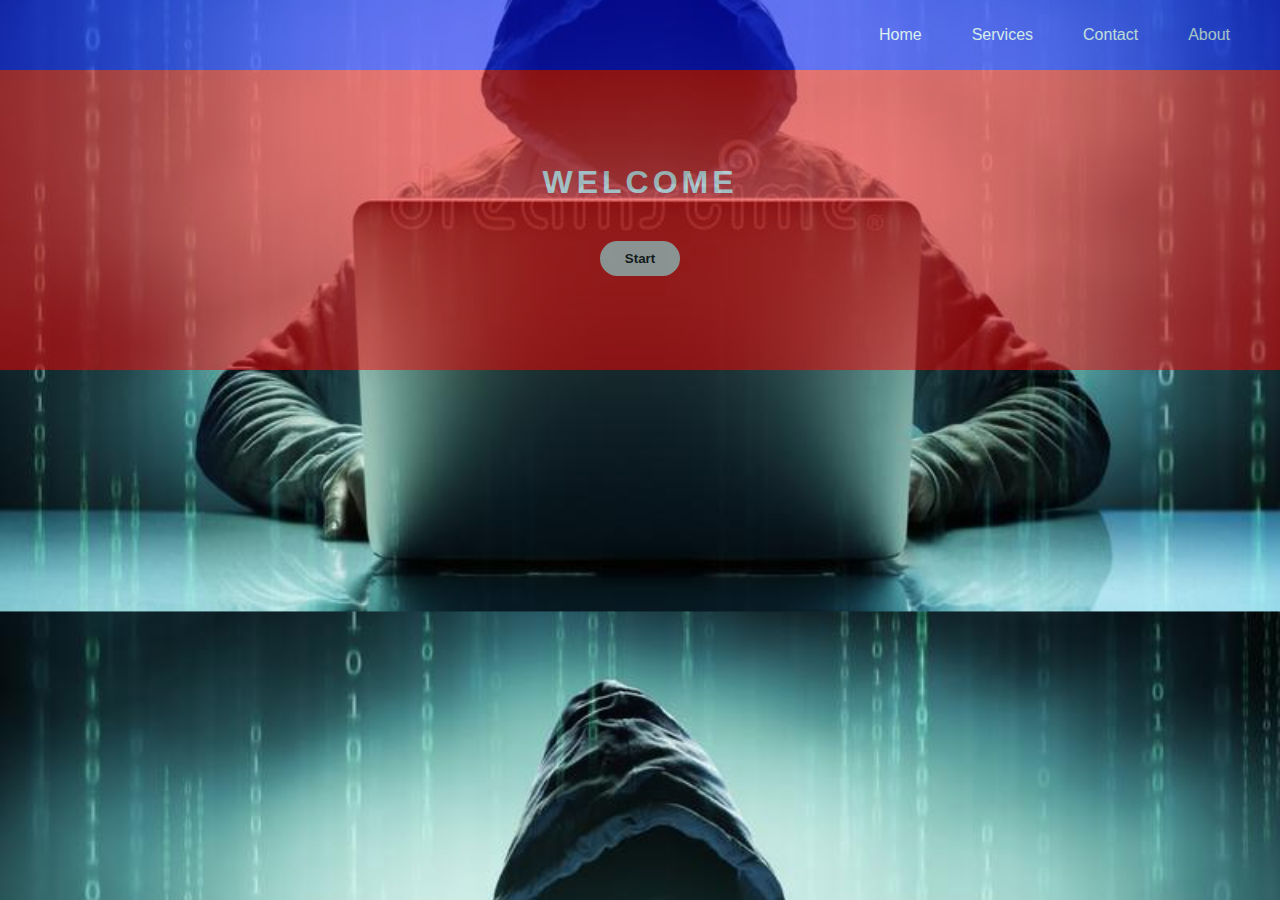
<file: index.html>
<!DOCTYPE html>
<html lang="en">

<head>
    <meta charset="UTF-8">
    <meta http-equiv="X-UA-Compatible" content="IE=edge">
    <meta name="viewport" content="width=device-width, initial-scale=1.0">
    <!-- link the css file here -->
    <link rel="stylesheet" href="css/style.css">
    <title>Home Page</title>
</head>

<body>
    <div class="container">
        <div class="logo">
            <!-- <img src="" alt=""> -->
        </div>
        <div class="nav">
            <ul>
                <li><a href="index.html">Home</a></li>
                <li><a href="public/services.html">Services</a></li>
                <li><a href="public/contact.html    ">Contact</a></li>
                <li><a href="public/about.html">About</a></li>
            </ul>
        </div>
    </div>
    <div class="hero-section">
        <h1>Welcome</h1>
        <button>Start</button>
    </div>
</body>

</html>
</file>
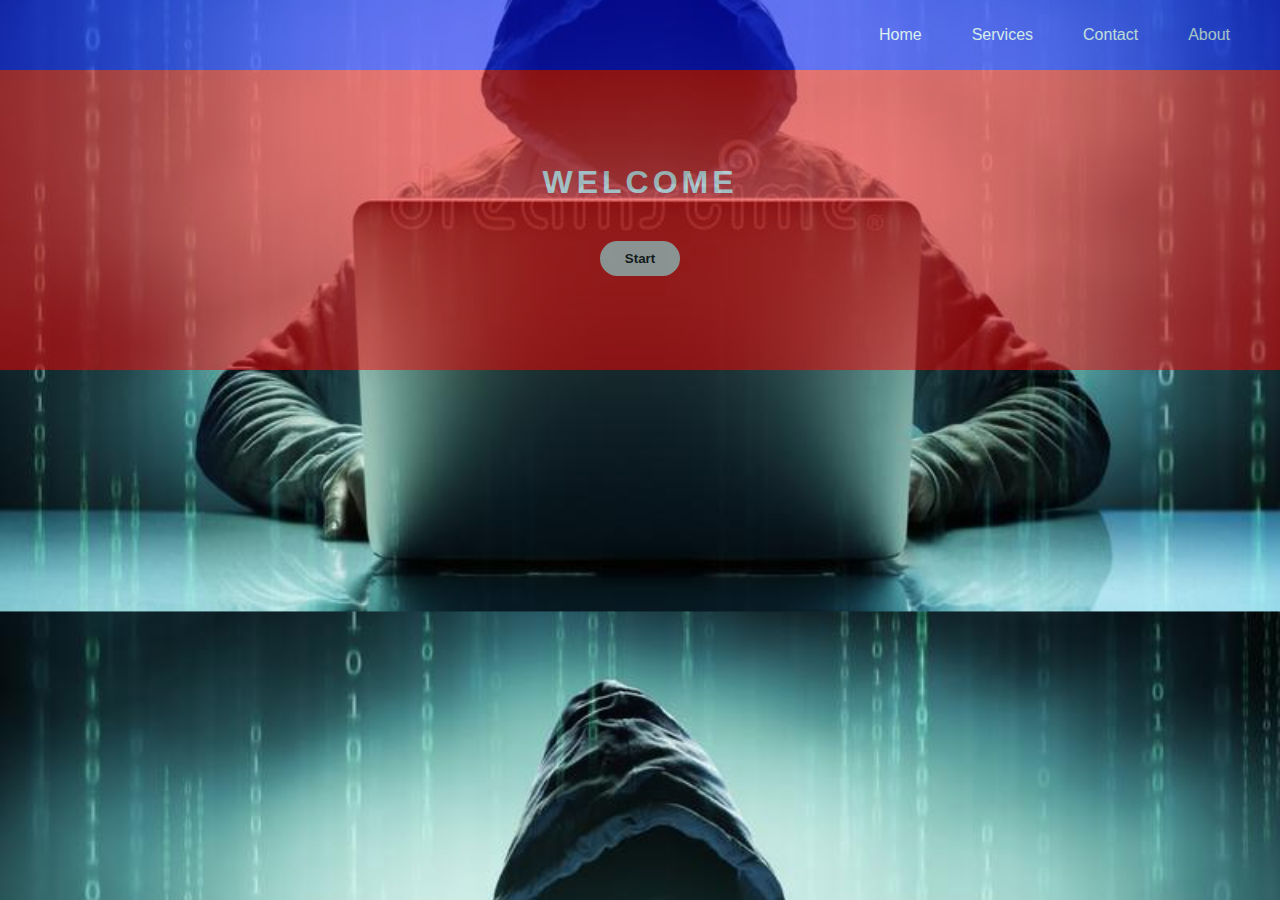
<file: public/about.html>
<!DOCTYPE html>
<html lang="en">

<head>
    <meta charset="UTF-8">
    <meta http-equiv="X-UA-Compatible" content="IE=edge">
    <meta name="viewport" content="width=device-width, initial-scale=1.0">
    <!-- link the css file here -->
    <link rel="stylesheet" href="../css/style.css">
    <title>About Page</title>
</head>

<body>
    <div class="container">
        <div class="logo">
            <!-- <img src="" alt=""> -->
        </div>
        <div class="nav">
            <ul>
                <li><a href="../index.html">Home</a></li>
                <li><a href="services.html">Services</a></li>
                <li><a href="contact.html    ">Contact</a></li>
                <li><a href="about.html">About</a></li>
            </ul>
        </div>
    </div>
    <div class="hero-section">
        <h1>Welcome</h1>
        <button>Start</button>
    </div>
</body>

</html>
</file>
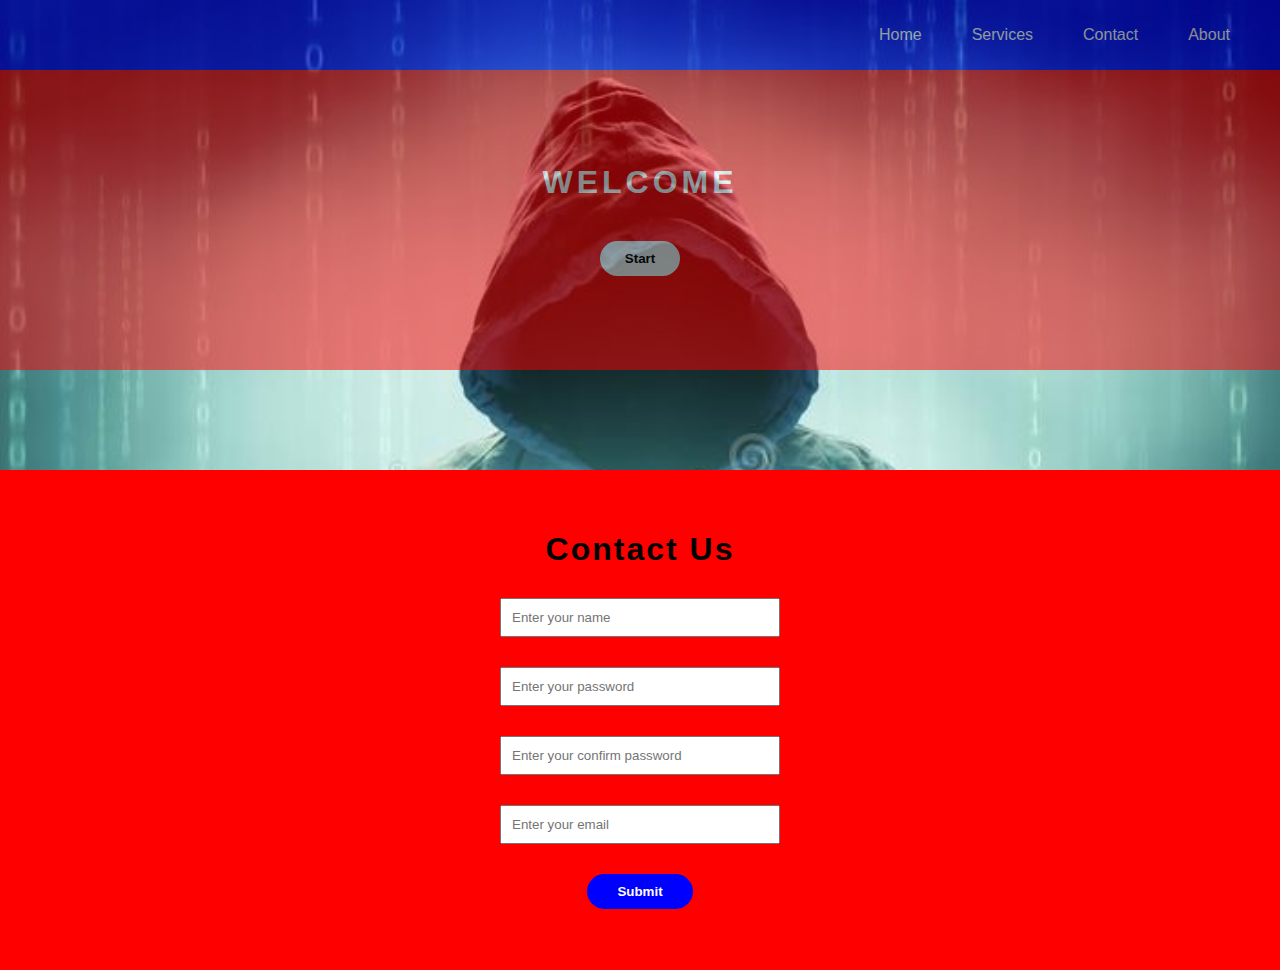
<file: public/contact.html>
<!DOCTYPE html>
<html lang="en">

<head>
    <meta charset="UTF-8">
    <meta http-equiv="X-UA-Compatible" content="IE=edge">
    <meta name="viewport" content="width=device-width, initial-scale=1.0">
    <!-- link the css file here -->
    <link rel="stylesheet" href="../css/style.css">
    <title>Contact Page</title>
</head>

<body>
    <div class="container">
        <div class="logo">
            <!-- <img src="" alt=""> -->
        </div>
        <div class="nav">
            <ul>
                <li><a href="index.html">Home</a></li>
                <li><a href="services.html">Services</a></li>
                <li><a href="contact.html    ">Contact</a></li>
                <li><a href="about.html">About</a></li>
            </ul>
        </div>
    </div>
    <div class="hero-section">
        <h1>Welcome</h1>
        <button>Start</button>
    </div>
    <form>
        <h2>Contact Us</h2>
        <input type="text" placeholder="Enter your name">
        <input type="password" placeholder="Enter your password">
        <input type="password" placeholder="Enter your confirm password">
        <input type="emial" placeholder="Enter your email">
        <button>Submit</button>
        <!-- <input type="text" placeholder="Enter your name"> -->
    </form>
</body>

</html>
</file>
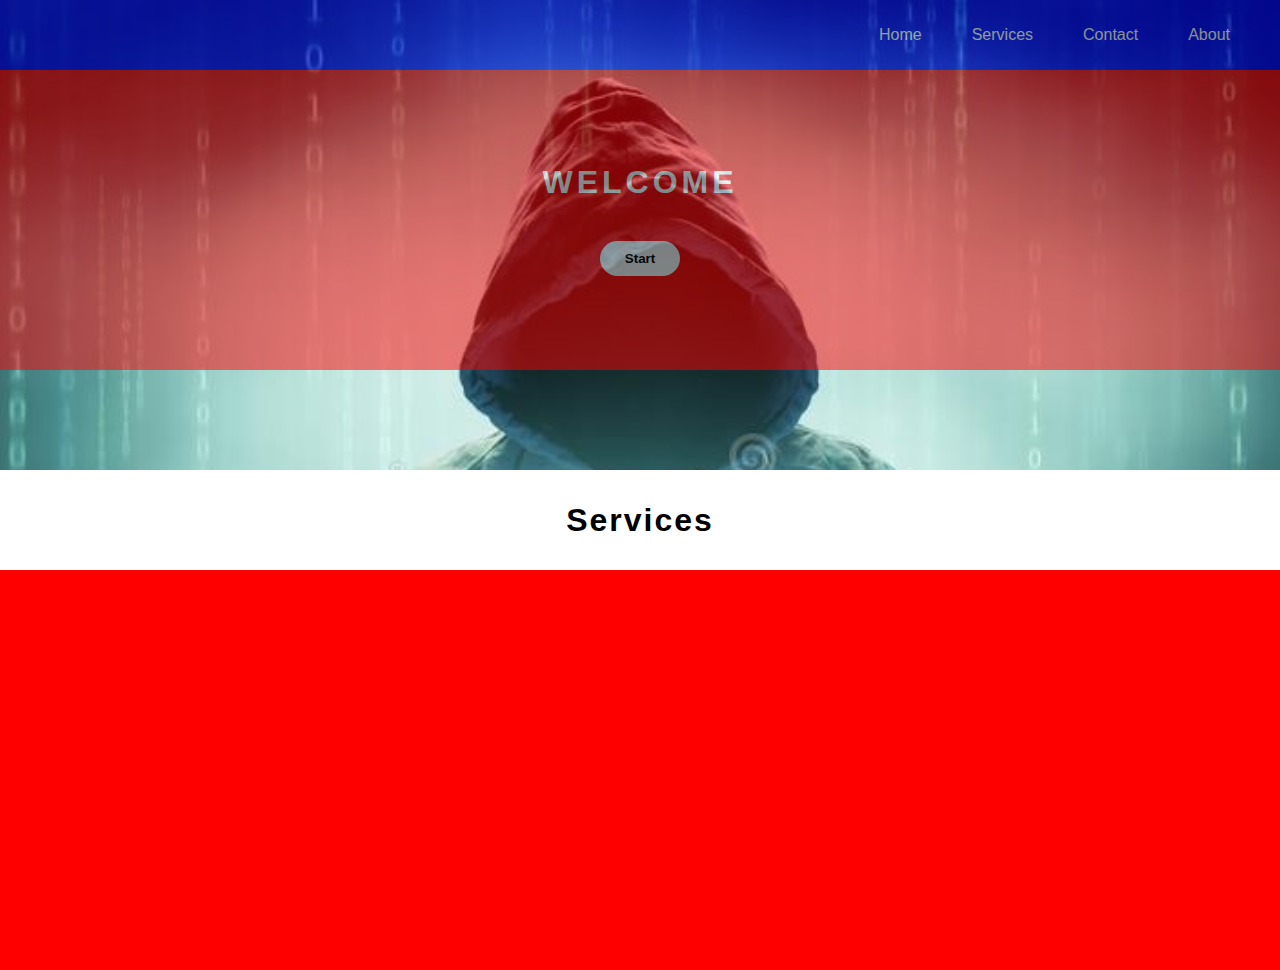
<file: public/services.html>
<!DOCTYPE html>
<html lang="en">

<head>
    <meta charset="UTF-8">
    <meta http-equiv="X-UA-Compatible" content="IE=edge">
    <meta name="viewport" content="width=device-width, initial-scale=1.0">
    <!-- link the css file here -->
    <link rel="stylesheet" href="../css/style.css">
    <title>Services Page</title>
</head>

<body>
    <div class="container">
        <div class="logo">
            <!-- <img src="" alt=""> -->
        </div>
        <div class="nav">
            <ul>
                <li><a href="../index.html">Home</a></li>
                <li><a href="services.html">Services</a></li>
                <li><a href="contact.html    ">Contact</a></li>
                <li><a href="about.html">About</a></li>
            </ul>
        </div>
    </div>
    <div class="hero-section">
        <h1>Welcome</h1>
        <button>Start</button>
    </div>
    <div class="services-section">
        <div class="services-heading">
            <h1>Services</h1>
        </div>
        <div class="services-box">
            <div class="box1"></div>
            <div class="box2"></div>
            <div class="box3"></div>
        </div>
    </div>
</body>

</html>
</file>
<file: css/style.css>
* {
  margin: 0;
  padding: 0;
  box-sizing: border-box;
}
body {
  background: url("../assert/bg.jpg");
  background-position: center center;
  background-size: cover;
  z-index: -100;
}
.container {
  width: 100%;
  height: 70px;
  display: flex;
  background: blue;
  opacity: 0.5;
}
.container .logo {
  width: 50%;
  height: 70px;
  /* background: blue; */
}
.container .nav {
  width: 50%;
  height: 70px;
  /* background: blue; */
}
.container .nav ul {
  /* width: 50%; */
  height: 70px;
  list-style: none;
  display: flex;
  align-items: center;
  float: right;
}
.container .nav ul li {
  margin-right: 50px;
}
.container .nav ul li a {
  text-decoration: none;
  transition: color 0.7s;
  font-family: sans-serif;
  color: white;
  z-index: 100;
}
.container .nav ul li a:focus,
.container .nav ul li a:hover {
  color: red;
  cursor: pointer;
}

.hero-section {
  width: 100%;
  height: 300px;
  background: red;
  opacity: 0.5;
  color: black;
  display: flex;
  flex-direction: column;
  justify-content: center;
  align-items: center;
}
.hero-section h1 {
  text-transform: uppercase;
  font-family: sans-serif;
  font-weight: bolder;
  letter-spacing: 4px;
  color: white;
}

.hero-section button {
  margin-top: 40px;
  padding: 10px 25px;
  border-radius: 20px;
  font-weight: bolder;
  border: none;
  transition: letter-spacing 0.9s;
}
.hero-section button:focus,
.hero-section button:hover {
  background: #000;
  color: white;
  letter-spacing: 4px;
  cursor: pointer;
}
/* 
==============
  Services
==============
 */
.services-section {
  width: 100%;
  height: 500px;
  background: white;
  margin-top: 100px;
}
.services-section .services-heading {
  width: 100%;
  height: 100px;
  display: flex;
  justify-content: center;
  align-items: center;
}
.services-heading h1 {
  text-align: center;
  color: black;
  font-family: sans-serif;
  letter-spacing: 2px;
  font-weight: bolder;
}
.services-section .services-box {
  background: red;
  width: 100%;
  height: 400px;
  display: flex;
}

/* 
==============
  Form
==============
 */
form {
  margin-top: 100px;
  height: 500px;
  background: red;
  display: flex;
  justify-content: center;
  align-items: center;
  flex-direction: column;
}
form h2 {
  margin-bottom: 30px;
  font-family: sans-serif;
  letter-spacing: 2px;
  font-weight: bolder;
  font-size: 2rem;
}
input {
  margin-bottom: 30px;
  width: 280px;
  padding: 10px;
  transition: 0.5s all;
}
input:focus {
  border: none;
  outline: none;
}
form button {
  padding: 10px 30px;
  border-radius: 20px;
  border: none;
  outline: none;
  background: blue;
  color: white;
  font-family: sans-serif;
  font-weight: bolder;
}
form button:focus,
form button:hover {
  background: white;
  color: blue;
  cursor: pointer;
}
</file>
